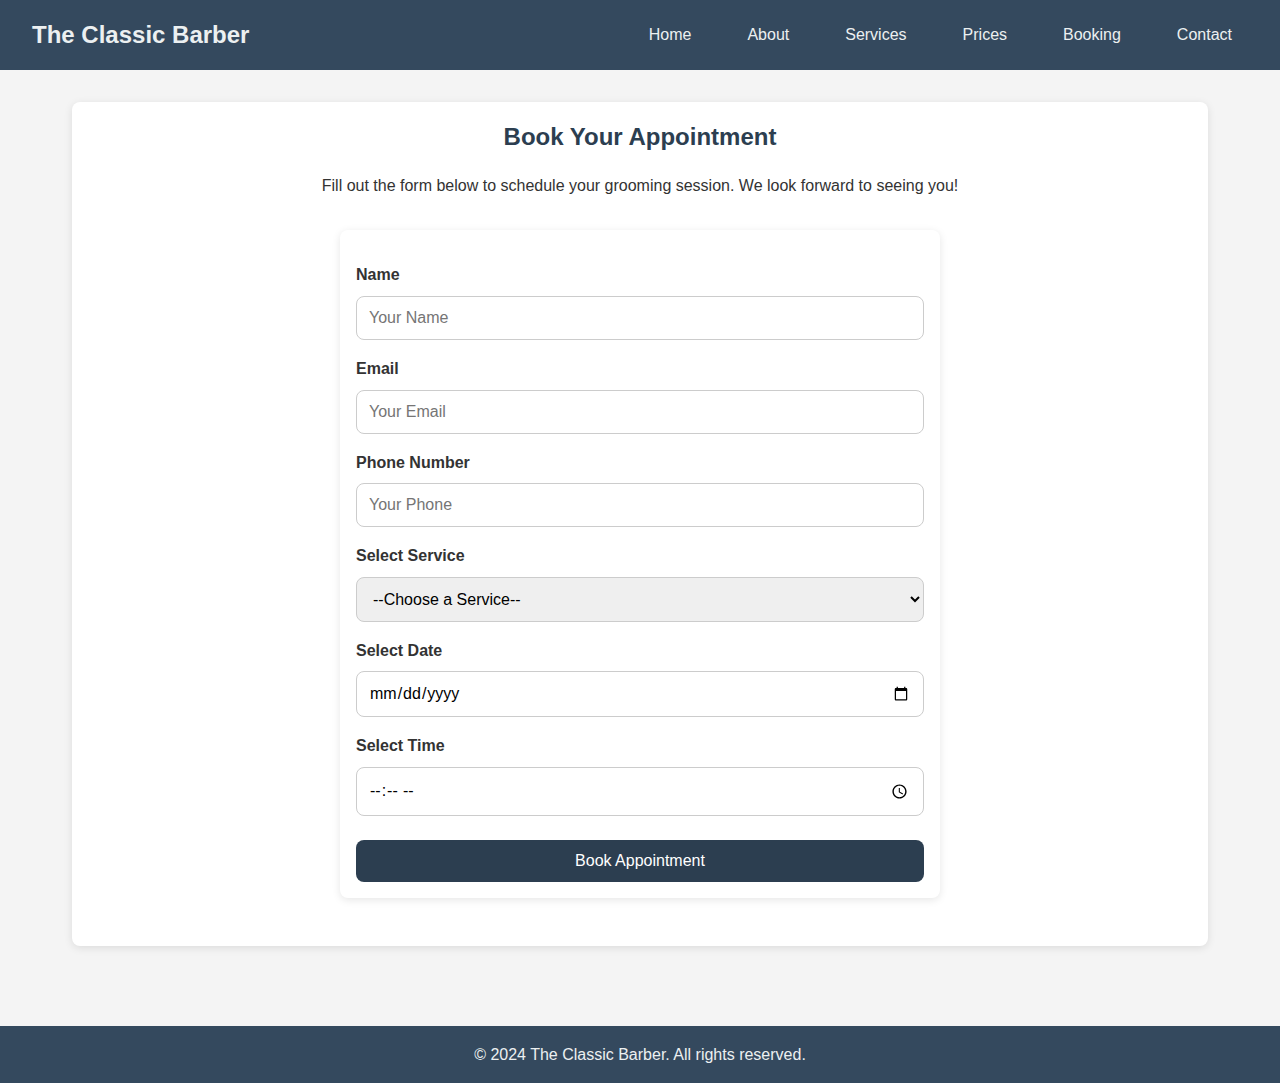
<file: booking.html>
<!DOCTYPE html>
<html lang="en">
<head>
  <meta charset="UTF-8" />
  <meta name="viewport" content="width=device-width, initial-scale=1.0"/>
  <title>Book an Appointment - The Classic Barber</title>
  <link rel="stylesheet" href="style.css" />
</head>
<body>
  <header>
    <nav class="navbar">
      <div class="brand">The Classic Barber</div>
      <ul class="nav-links">
        <li><a href="index.html">Home</a></li>
        <li><a href="about.html">About</a></li>
        <li><a href="services.html">Services</a></li>
        <li><a href="prices.html">Prices</a></li>
        <li><a href="booking.html">Booking</a></li>
        <li><a href="contact.html">Contact</a></li>
      </ul>
    </nav>
  </header>

  <main>
    <section>
      <h2>Book Your Appointment</h2>
      <p style="text-align:center;">Fill out the form below to schedule your grooming session. We look forward to seeing you!</p>
      <form>
        <label for="name">Name</label>
        <input type="text" id="name" placeholder="Your Name" required />

        <label for="email">Email</label>
        <input type="email" id="email" placeholder="Your Email" required />

        <label for="phone">Phone Number</label>
        <input type="text" id="phone" placeholder="Your Phone" required />

        <label for="service">Select Service</label>
        <select id="service" required>
          <option value="">--Choose a Service--</option>
          <option value="haircut">Haircut & Styling</option>
          <option value="shave">Hot Towel Shave</option>
          <option value="beard">Beard Grooming</option>
          <option value="kids">Kids & Seniors</option>
        </select>

        <label for="date">Select Date</label>
        <input type="date" id="date" required />

        <label for="time">Select Time</label>
        <input type="time" id="time" required />

        <button type="submit">Book Appointment</button>
      </form>
    </section>
  </main>

  <footer>
    &copy; 2024 The Classic Barber. All rights reserved.
  </footer>
</body>
</html>
</file>
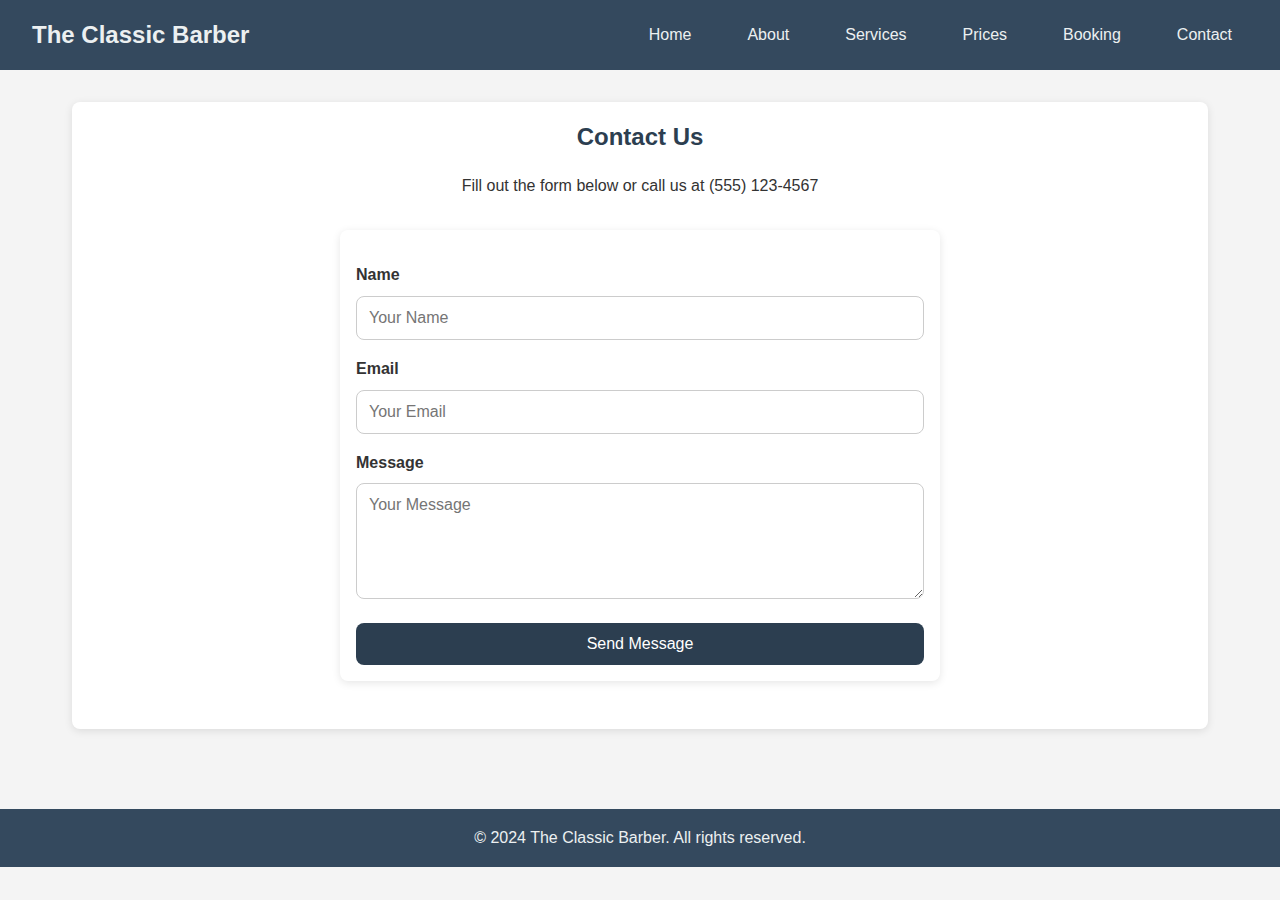
<file: contact.html>
<!DOCTYPE html>
<html lang="en">
<head>
  <meta charset="UTF-8" />
  <meta name="viewport" content="width=device-width, initial-scale=1.0"/>
  <title>Contact - The Classic Barber</title>
  <link rel="stylesheet" href="style.css" />
</head>
<body>
  <header>
    <nav class="navbar">
      <div class="brand">The Classic Barber</div>
      <ul class="nav-links">
        <li><a href="index.html">Home</a></li>
        <li><a href="about.html">About</a></li>
        <li><a href="services.html">Services</a></li>
        <li><a href="prices.html">Prices</a></li>
        <li><a href="booking.html">Booking</a></li>
        <li><a href="contact.html">Contact</a></li>
      </ul>
    </nav>
  </header>

  <main>
    <section>
      <h2>Contact Us</h2>
      <p style="text-align:center;">Fill out the form below or call us at (555) 123-4567</p>
      <form>
        <label for="name">Name</label>
        <input type="text" id="name" placeholder="Your Name" required />

        <label for="email">Email</label>
        <input type="email" id="email" placeholder="Your Email" required />

        <label for="message">Message</label>
        <textarea id="message" rows="5" placeholder="Your Message" required></textarea>

        <button type="submit">Send Message</button>
      </form>
    </section>
  </main>

  <footer>
    &copy; 2024 The Classic Barber. All rights reserved.
  </footer>
</body>
</html>
</file>
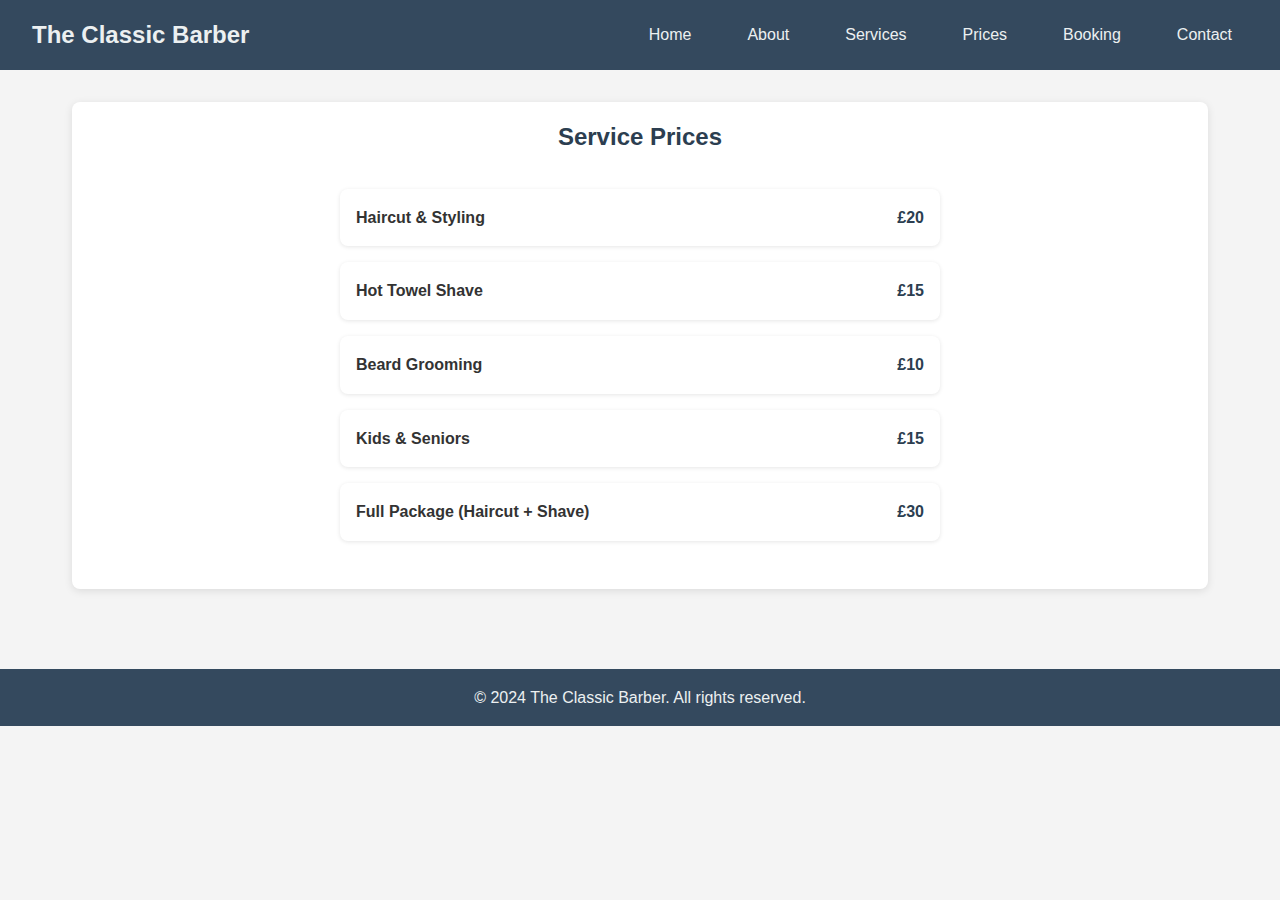
<file: prices.html>
<!DOCTYPE html>
<html lang="en">
<head>
  <meta charset="UTF-8" />
  <meta name="viewport" content="width=device-width, initial-scale=1.0"/>
  <title>Pricing - The Classic Barber</title>
  <link rel="stylesheet" href="style.css" />
</head>
<body>
  <header>
    <nav class="navbar">
      <div class="brand">The Classic Barber</div>
      <ul class="nav-links">
        <li><a href="index.html">Home</a></li>
        <li><a href="about.html">About</a></li>
        <li><a href="services.html">Services</a></li>
        <li><a href="prices.html">Prices</a></li>
        <li><a href="booking.html">Booking</a></li>
        <li><a href="contact.html">Contact</a></li>
      </ul>
    </nav>
  </header>

  <main>
    <section>
      <h2>Service Prices</h2>
      <ul class="price-list">
        <li>
          <span class="service-name">Haircut & Styling</span>
          <span class="price">£20</span>
        </li>
        <li>
          <span class="service-name">Hot Towel Shave</span>
          <span class="price">£15</span>
        </li>
        <li>
          <span class="service-name">Beard Grooming</span>
          <span class="price">£10</span>
        </li>
        <li>
          <span class="service-name">Kids & Seniors</span>
          <span class="price">£15</span>
        </li>
        <li>
          <span class="service-name">Full Package (Haircut + Shave)</span>
          <span class="price">£30</span>
        </li>
      </ul>
    </section>
  </main>

  <footer>
    &copy; 2024 The Classic Barber. All rights reserved.
  </footer>
</body>
</html>
</file>
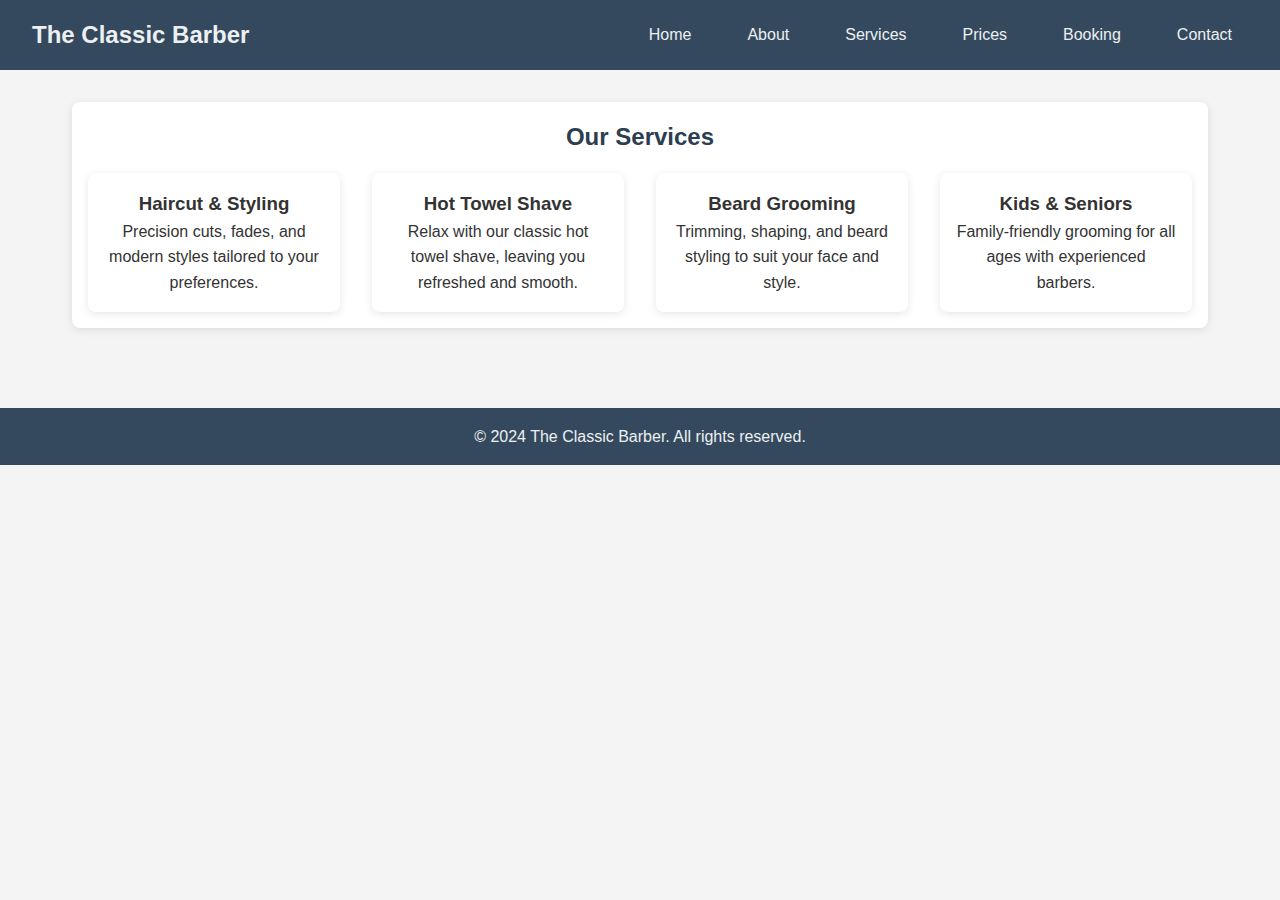
<file: services.html>
<!DOCTYPE html>
<html lang="en">
<head>
  <meta charset="UTF-8" />
  <meta name="viewport" content="width=device-width, initial-scale=1.0"/>
  <title>Services - The Classic Barber</title>
  <link rel="stylesheet" href="style.css" />
</head>
<body>
  <header>
    <nav class="navbar">
      <div class="brand">The Classic Barber</div>
      <ul class="nav-links">
        <li><a href="index.html">Home</a></li>
        <li><a href="about.html">About</a></li>
        <li><a href="services.html">Services</a></li>
        <li><a href="prices.html">Prices</a></li>
        <li><a href="booking.html">Booking</a></li>
        <li><a href="contact.html">Contact</a></li>
      </ul>
    </nav>
  </header>

  <main>
    <section>
      <h2>Our Services</h2>
      <div class="services-grid">
        <div class="service-card">
          <h3>Haircut & Styling</h3>
          <p>Precision cuts, fades, and modern styles tailored to your preferences.</p>
        </div>
        <div class="service-card">
          <h3>Hot Towel Shave</h3>
          <p>Relax with our classic hot towel shave, leaving you refreshed and smooth.</p>
        </div>
        <div class="service-card">
          <h3>Beard Grooming</h3>
          <p>Trimming, shaping, and beard styling to suit your face and style.</p>
        </div>
        <div class="service-card">
          <h3>Kids & Seniors</h3>
          <p>Family-friendly grooming for all ages with experienced barbers.</p>
        </div>
      </div>
    </section>
  </main>

  <footer>
    &copy; 2024 The Classic Barber. All rights reserved.
  </footer>
</body>
</html>
</file>
<file: style.css>
/* Complete CSS with all previous styles plus image styling */

:root {
  --primary-color: #2c3e50;
  --accent-color: #e67e22;
  --background-color: #f4f4f4;
  --text-color: #333;
  --header-bg: #34495e;
  --nav-link-color: #ecf0f1;
  --hover-bg: #2980b9;
  --border-radius: 8px;
  --font-family: 'Montserrat', sans-serif;
}

/* Reset */
* {
  box-sizing: border-box;
  margin: 0;
  padding: 0;
  font-family: var(--font-family);
}

/* Body styles */
body {
  background-color: var(--background-color);
  color: var(--text-color);
  line-height: 1.6;
}

/* Container for layout if used */
.container {
  display: flex;
  flex-direction: column;
  min-height: 100vh;
}

/* Header & Navbar styles */
header {
  background-color: var(--header-bg);
  padding: 1rem 2rem;
}
.navbar {
  display: flex;
  justify-content: space-between;
  align-items: center;
}
.brand {
  color: var(--nav-link-color);
  font-size: 1.5rem;
  font-weight: bold;
}
.nav-links {
  list-style: none;
  display: flex;
  gap: 1.5rem;
}
.nav-links a {
  color: var(--nav-link-color);
  text-decoration: none;
  padding: 0.5rem 1rem;
  border-radius: var(--border-radius);
  transition: background 0.3s;
}
.nav-links a:hover {
  background-color: var(--hover-bg);
}

/* Main content styles */
main {
  flex: 1;
  padding: 2rem;
  max-width: 1200px;
  margin: 0 auto;
}
/* Sections styling */
section {
  margin-bottom: 3rem;
  padding: 1rem;
  background: #fff;
  border-radius: var(--border-radius);
  box-shadow: 0 2px 8px rgba(0,0,0,0.1);
}
h2 {
  text-align: center;
  margin-bottom: 1rem;
  color: var(--primary-color);
}

/* Style for centered, circular images */
.centered-img, .circle-img {
  display: block;
  margin: 1rem auto; /* centers horizontally */
  max-width: 250px;
  width: 100%;
  aspect-ratio: 1 / 1; /* ensure square shape (browser support needed) */
  border-radius: 50%; /* makes it a circle */
  border: 4px solid var(--accent-color); /* optional border for style */
  object-fit: cover; /* cover the image area without distortion */
}

/* Services grid layout (if used) */
.services-grid {
  display: flex;
  flex-wrap: wrap;
  gap: 2rem;
  justify-content: center;
}
.service-card {
  background: #fff;
  border-radius: var(--border-radius);
  box-shadow: 0 2px 8px rgba(0,0,0,0.1);
  flex: 1 1 250px;
  max-width: 300px;
  padding: 1rem;
  text-align: center;
  transition: transform 0.3s;
}
.service-card:hover {
  transform: translateY(-5px);
}

/* Form styling (contact, booking pages, etc.) */
form {
  display: flex;
  flex-direction: column;
  max-width: 600px;
  margin: 2rem auto;
  padding: 1rem;
  background: #fff;
  border-radius: var(--border-radius);
  box-shadow: 0 2px 8px rgba(0,0,0,0.1);
}
form label {
  margin-top: 1rem;
  margin-bottom: 0.5rem;
  font-weight: 600;
}
form input[type="text"],
form input[type="email"],
form input[type="date"],
form input[type="time"],
form select,
form textarea {
  padding: 0.75rem;
  border: 1px solid #ccc;
  border-radius: var(--border-radius);
  font-family: inherit;
  font-size: 1rem;
  transition: border-color 0.3s;
  width: 100%;
  box-sizing: border-box;
}
form input[type="text"]:focus,
form input[type="email"]:focus,
form input[type="date"]:focus,
form input[type="time"]:focus,
form select:focus,
form textarea:focus {
  border-color: var(--primary-color);
  outline: none;
}
form button[type="submit"] {
  margin-top: 1.5rem;
  padding: 0.75rem 2rem;
  background-color: var(--primary-color);
  color: #fff;
  border: none;
  border-radius: var(--border-radius);
  cursor: pointer;
  font-size: 1rem;
  transition: background 0.3s;
}
form button[type="submit"]:hover {
  background-color: #1a5276;
}

/* Prices list styles (for prices page) */
.price-list {
  list-style: none;
  max-width: 600px;
  margin: 2rem auto;
  padding: 0;
}
.price-list li {
  display: flex;
  justify-content: space-between;
  padding: 1rem;
  background: #fff;
  margin-bottom: 1rem;
  border-radius: var(--border-radius);
  box-shadow: 0 1px 4px rgba(0,0,0,0.1);
  transition: background 0.3s;
}
.price-list li:hover {
  background-color: #f0f0f0;
}
.service-name {
  font-weight: 600;
}
.price {
  font-weight: bold;
  color: var(--primary-color);
}

/* Footer styles */
footer {
  background-color: var(--header-bg);
  color: var(--nav-link-color);
  padding: 1rem 2rem;
  text-align: center;
}

/* Responsive adjustments */
@media(max-width: 768px) {
  .nav-links {
    flex-direction: column;
  }
  section {
    padding: 1rem;
  }
}
</file>
